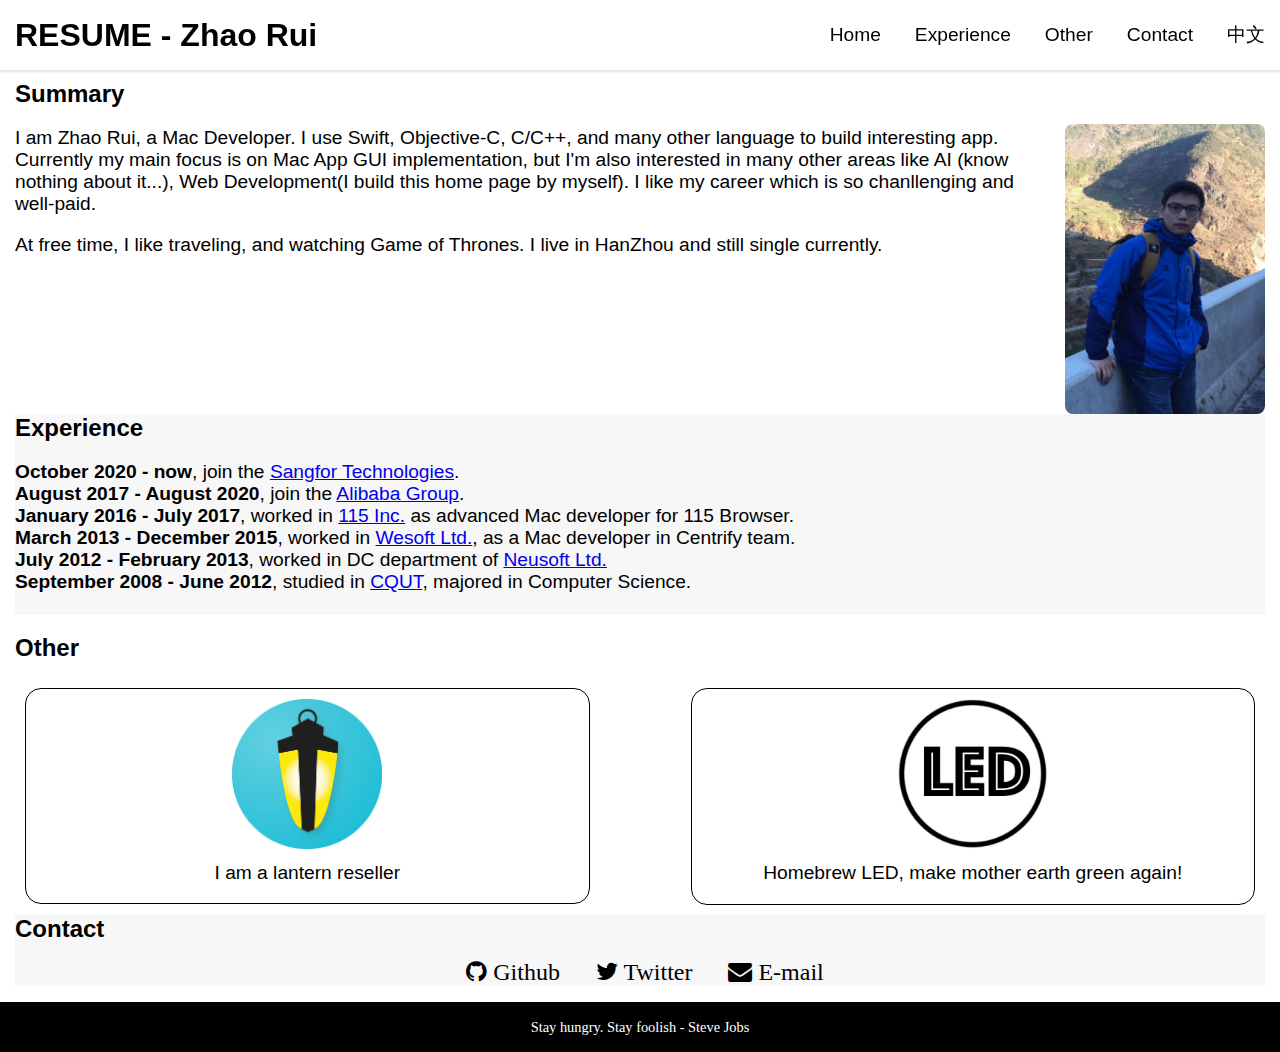
<file: index.html>
<!DOCTYPE html>
<html lang="en">
  <head>
    <title>zhaorui's résumé</title>
    <meta charset="UTF-8">
    <meta name="viewport" content="width=device-width, initial-scale=1">
    <link href="css/style.css" rel="stylesheet">
    <link href="https://netdna.bootstrapcdn.com/font-awesome/4.7.0/css/font-awesome.min.css" rel="stylesheet">
  </head>
  <body>
    <nav>
      <a id="navbar-brand" href="/">RESUME - Zhao Rui</a>
      <ul>
        <li><a href="#About">Home</a></li>
        <li><a href="#Experience">Experience</a></li>
        <li><a href="#Other">Other</a></li>
        <li><a href="#Contact">Contact</a></li>
        <li><a href="./zh/index.html">中文</a></li>
      </ul>
    </nav>
    <main id="About">
      <section>
        <h1>Summary</h1>
        <img id="myphoto" src="images/me.jpg" alt="my photo" width="200px">
        <p>I am Zhao Rui, a Mac Developer. I use Swift, Objective-C, C/C++, and many other language to build interesting app. Currently my main focus is on Mac App GUI implementation, but I'm also interested in many other areas like AI (know nothing about it...), Web Development(I build this home page by myself). I like my career which is so chanllenging and well-paid.</p>
        <p>At free time, I like traveling, and watching Game of Thrones. I live in HanZhou and still single currently.</p>
      </section>
      <section id="Experience">
        <h1>Experience</h1>
        <p>
          <span>October 2020 - now</span>, join the <a href="http://www.sangfor.com.cn/">Sangfor Technologies</a>.<br>
          <span>August 2017 - August 2020</span>, join the <a href="http://www.alibabagroup.com/en/global/home">Alibaba Group</a>.<br>
          <span>January 2016 - July 2017</span>, worked in <a href="http://115.com/115">115 Inc.</a> as advanced Mac developer for 115 Browser.<br>
          <span>March 2013 - December 2015</span>, worked in <a href="http://www.wesoft.com">Wesoft Ltd.</a>, as a Mac developer in Centrify team.<br>
          <span>July 2012 - February 2013</span>, worked in DC department of <a href="http://www.neusoft.com/cn/">Neusoft Ltd.</a><br>
          <span>September 2008 - June 2012</span>, studied in <a href="http://www.cqut.edu.cn/">CQUT</a>, majored in Computer Science. <br>
          <br>
        </p>
      </section>
      <section id="Other">
        <h1>Other</h1>
        <div id="Lantern">
          <img id="lantern_img" src="images/lantern.png" alt="lantern image">
          <p>I am a lantern reseller</p>
        </div>
        <div id="LED">
          <img id="led_img" src="images/led.jpg" alt="led image">
          <p>Homebrew LED, make mother earth green again!</p>
        </div>
      </section>
      <section id="Contact">
        <h1>Contact</h1>
        <ul>
          <li>
            <a href="https://github.com/zhaorui" target="_blank">
              <i class="fa fa-github big-icon"></i>
              <span>Github</span>
            </a>
          </li>
          <li>
            <a href="https://twitter.com/zhaoruiexplorer" target="_blank">
              <i class="fa fa-twitter big-icon"></i>
              <span>Twitter</span>
            </a>
          </li>
          <li>
            <a href="mailto:zhaoruiexplorer@icloud.com" target="_blank">
              <i class="fa fa-envelope big-icon"></i>
              <span>E-mail</span>
            </a>
          </li>
        </ul>
      </section>
    </main>
    <footer>
      Stay hungry. Stay foolish - Steve Jobs
    </footer>
  </body>
</html>
</file>
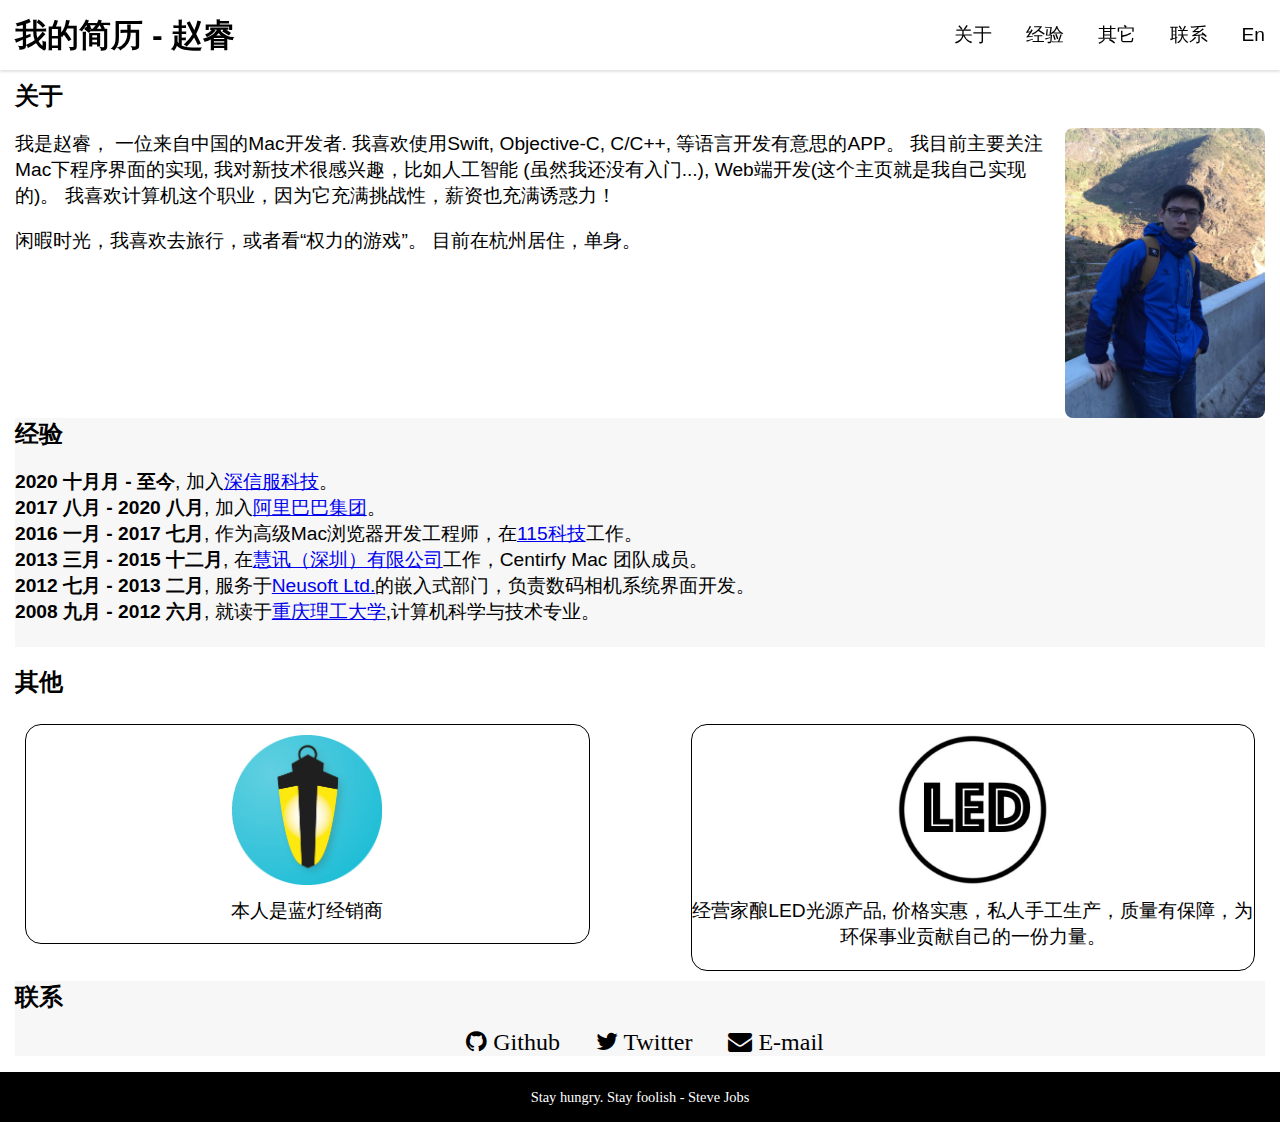
<file: zh/index.html>
<!DOCTYPE html>
<html lang="en">
  <head>
    <title>赵睿的简历</title>
    <meta charset="UTF-8">
    <meta name="viewport" content="width=device-width, initial-scale=1">
    <link href="../css/style.css" rel="stylesheet">
    <link href="https://netdna.bootstrapcdn.com/font-awesome/4.7.0/css/font-awesome.min.css" rel="stylesheet">
  </head>
  <body>
    <nav>
      <a id="navbar-brand" href="/">我的简历 - 赵睿</a>
      <ul>
        <li><a href="#About">关于</a></li>
        <li><a href="#Experience">经验</a></li>
        <li><a href="#Other">其它</a></li>
        <li><a href="#Contact">联系</a></li>
        <li><a href="/">En</a></li>
      </ul>
    </nav>
    <main id="About">
      <section>
        <h1>关于</h1>
        <img id="myphoto" src="../images/me.jpg" alt="my photo" width="200px">
        <p>我是赵睿， 一位来自中国的Mac开发者. 我喜欢使用Swift, Objective-C, C/C++, 等语言开发有意思的APP。 我目前主要关注Mac下程序界面的实现, 我对新技术很感兴趣，比如人工智能 (虽然我还没有入门...), Web端开发(这个主页就是我自己实现的)。 我喜欢计算机这个职业，因为它充满挑战性，薪资也充满诱惑力！</p>
        <p>闲暇时光，我喜欢去旅行，或者看“权力的游戏”。 目前在杭州居住，单身。</p>
      </section>
      <section id="Experience">
        <h1>经验</h1>
        <p>
          <span>2020 十月月 - 至今</span>, 加入<a href="https://www.sangfor.com.cn/">深信服科技</a>。<br>
          <span>2017 八月 - 2020 八月</span>, 加入<a href="http://www.alibabagroup.com/en/global/home">阿里巴巴集团</a>。<br>
          <span>2016 一月 - 2017 七月</span>, 作为高级Mac浏览器开发工程师，在<a href="http://115.com/115">115科技</a>工作。<br>
          <span>2013 三月 - 2015 十二月</span>, 在<a href="http://www.wesoft.com">慧讯（深圳）有限公司</a>工作，Centirfy Mac 团队成员。<br>
          <span>2012 七月 - 2013 二月</span>, 服务于<a href="http://www.neusoft.com/cn/">Neusoft Ltd.</a>的嵌入式部门，负责数码相机系统界面开发。<br>
          <span>2008 九月 - 2012 六月</span>, 就读于<a href="http://www.cqut.edu.cn/">重庆理工大学</a>,计算机科学与技术专业。<br>
          <br>
        </p>
      </section>
      <section id="Other">
        <h1>其他</h1>
        <div id="Lantern">
          <img id="lantern_img" src="../images/lantern.png" alt="lantern image">
          <p>本人是蓝灯经销商</p>
        </div>
        <div id="LED">
          <img id="led_img" src="../images/led.jpg" alt="led image">
          <p>经营家酿LED光源产品, 价格实惠，私人手工生产，质量有保障，为环保事业贡献自己的一份力量。</p>
        </div>
      </section>
      <section id="Contact">
        <h1>联系</h1>
        <ul>
          <li>
            <a href="https://github.com/zhaorui" target="_blank">
              <i class="fa fa-github big-icon"></i>
              <span>Github</span>
            </a>
          </li>
          <li>
            <a href="https://twitter.com/zhaoruiexplorer" target="_blank">
              <i class="fa fa-twitter big-icon"></i>
              <span>Twitter</span>
            </a>
          </li>
          <li>
            <a href="mailto:zhaoruiexplorer@icloud.com" target="_blank">
              <i class="fa fa-envelope big-icon"></i>
              <span>E-mail</span>
            </a>
          </li>
        </ul>
      </section>
    </main>
    <footer>
      Stay hungry. Stay foolish - Steve Jobs
    </footer>
  </body>
</html>
</file>
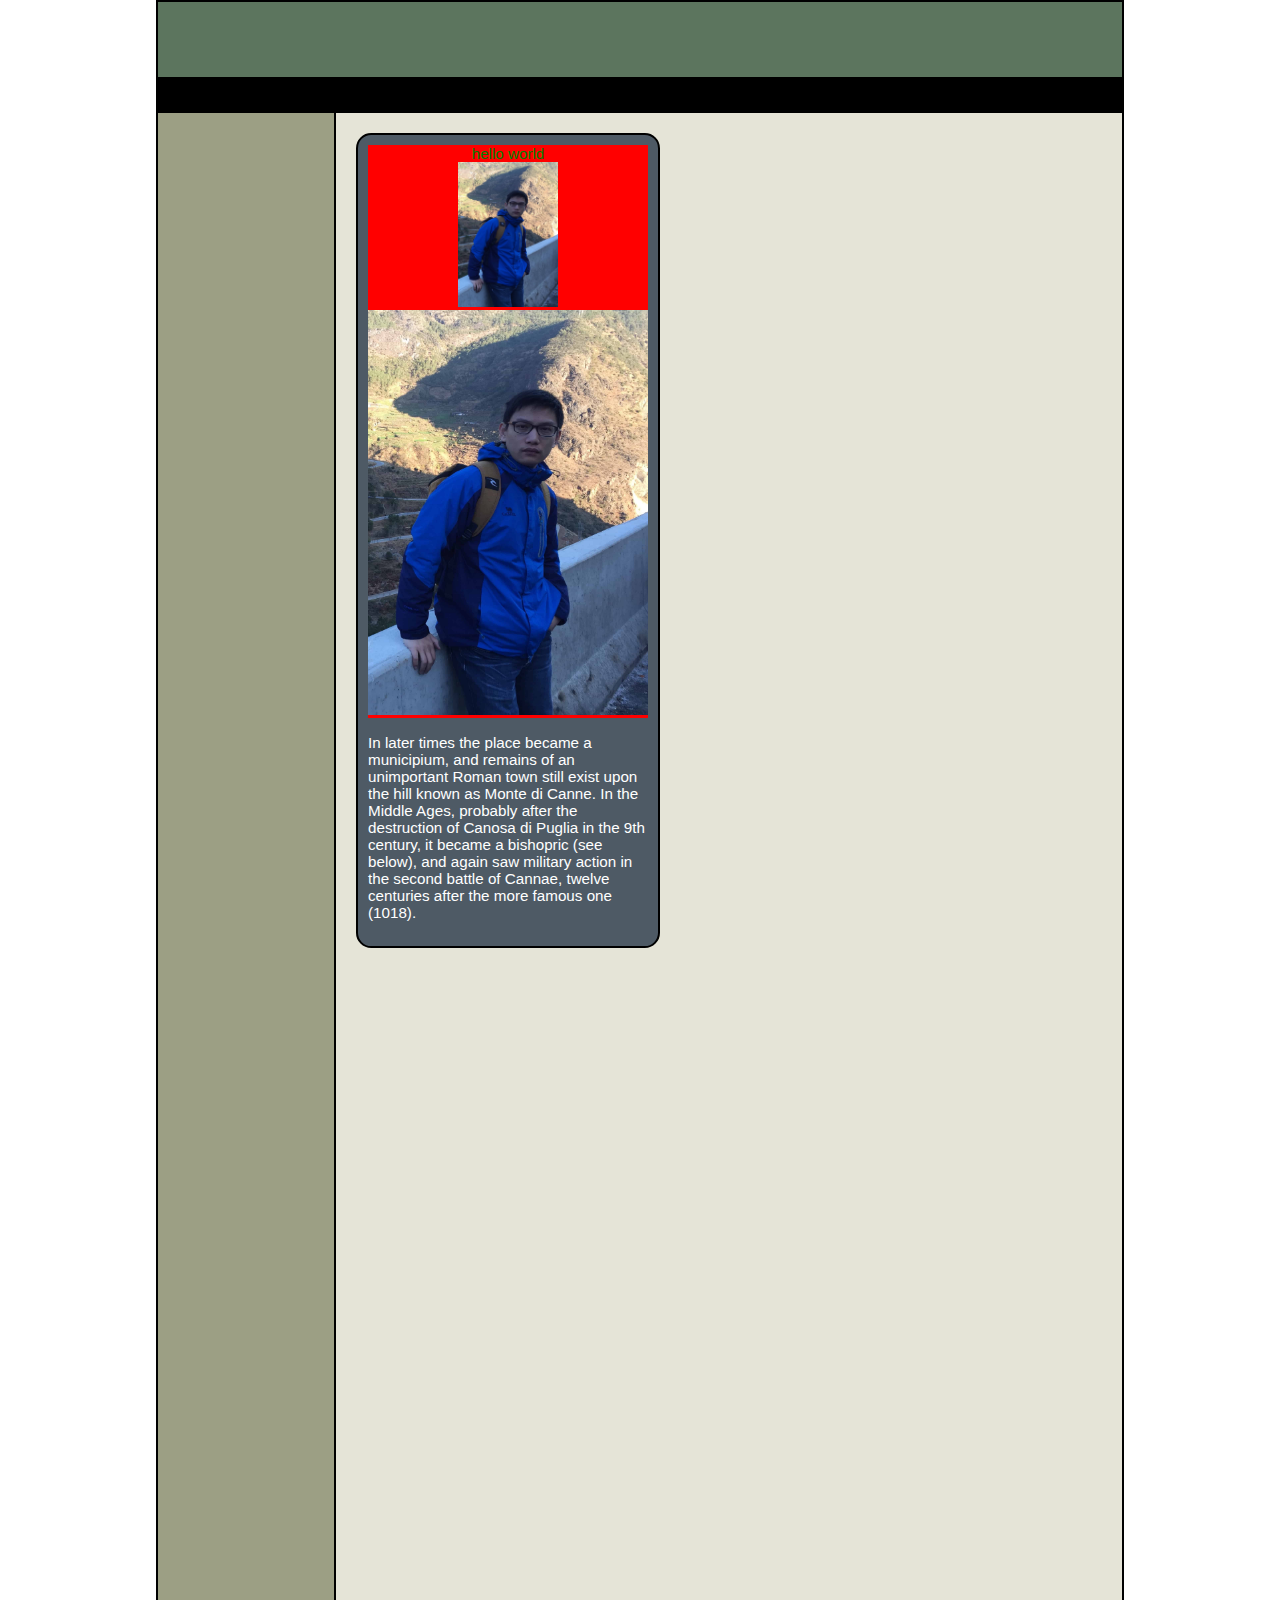
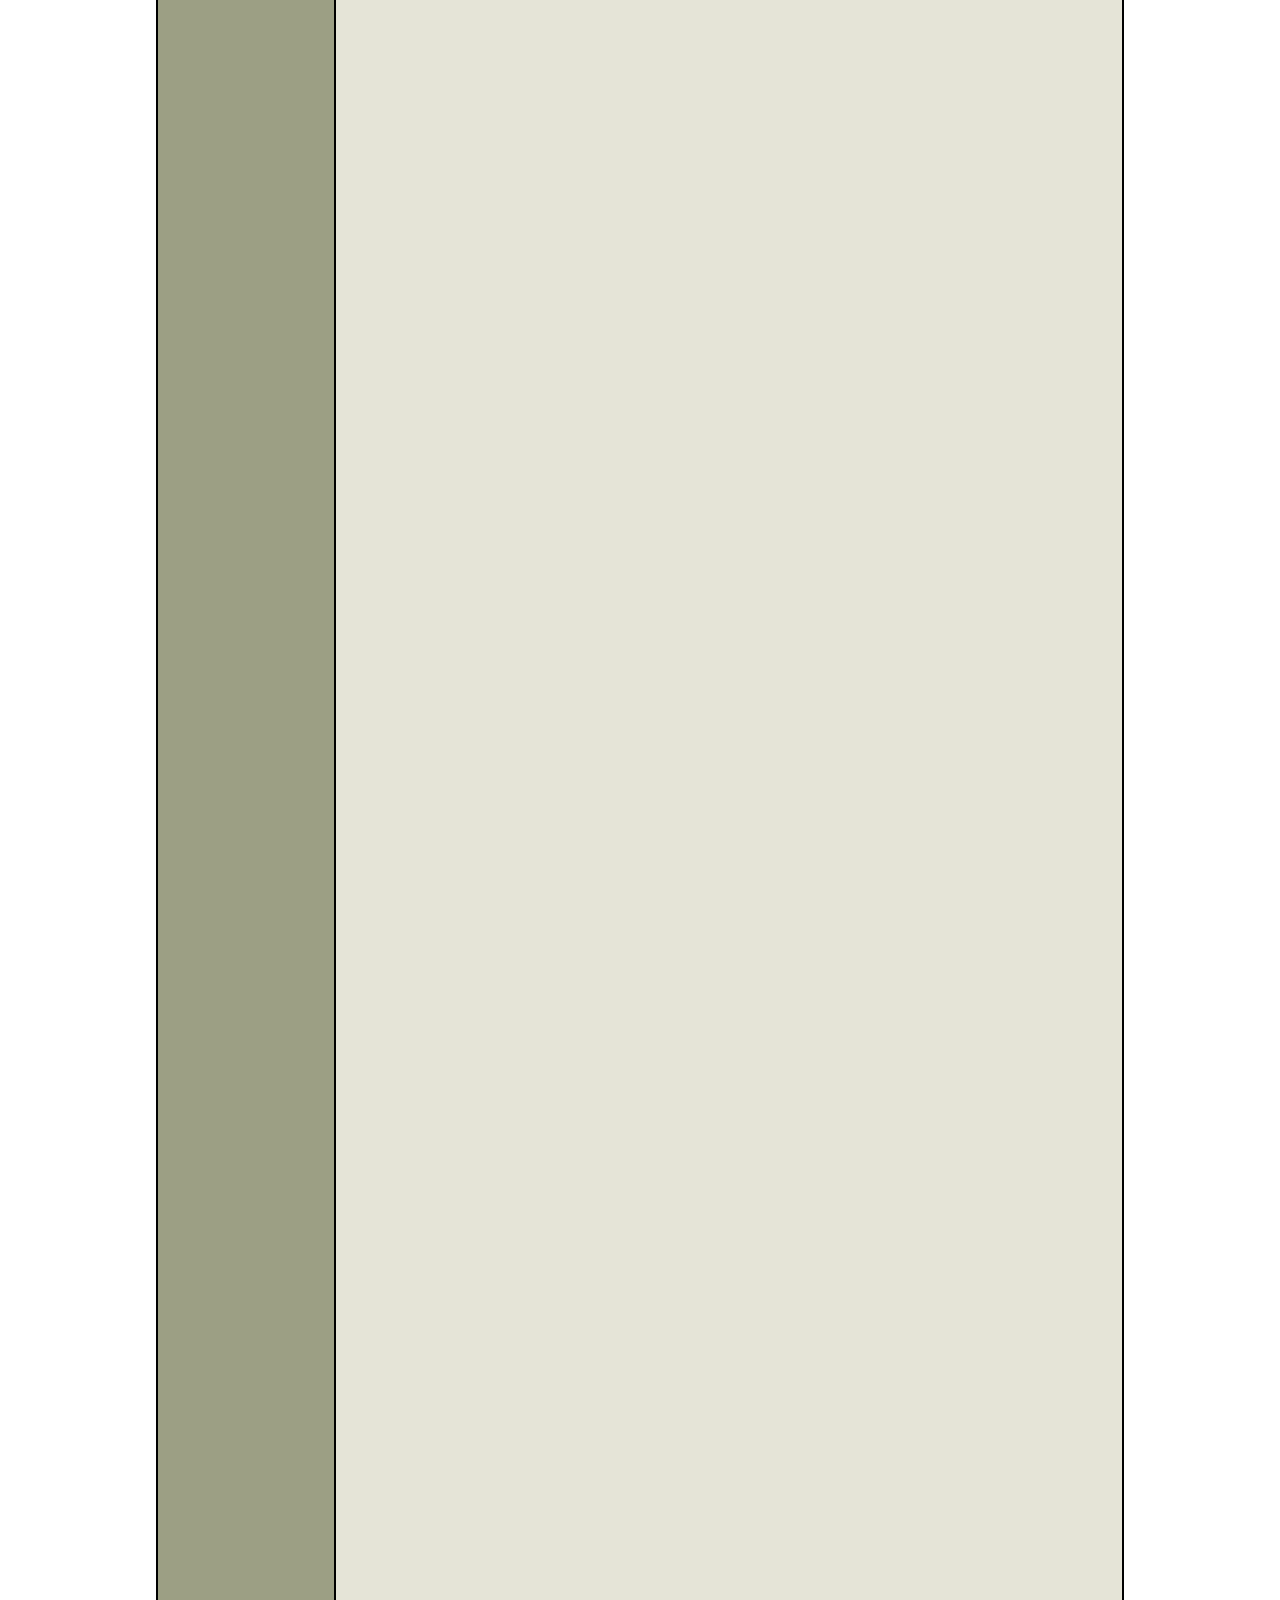
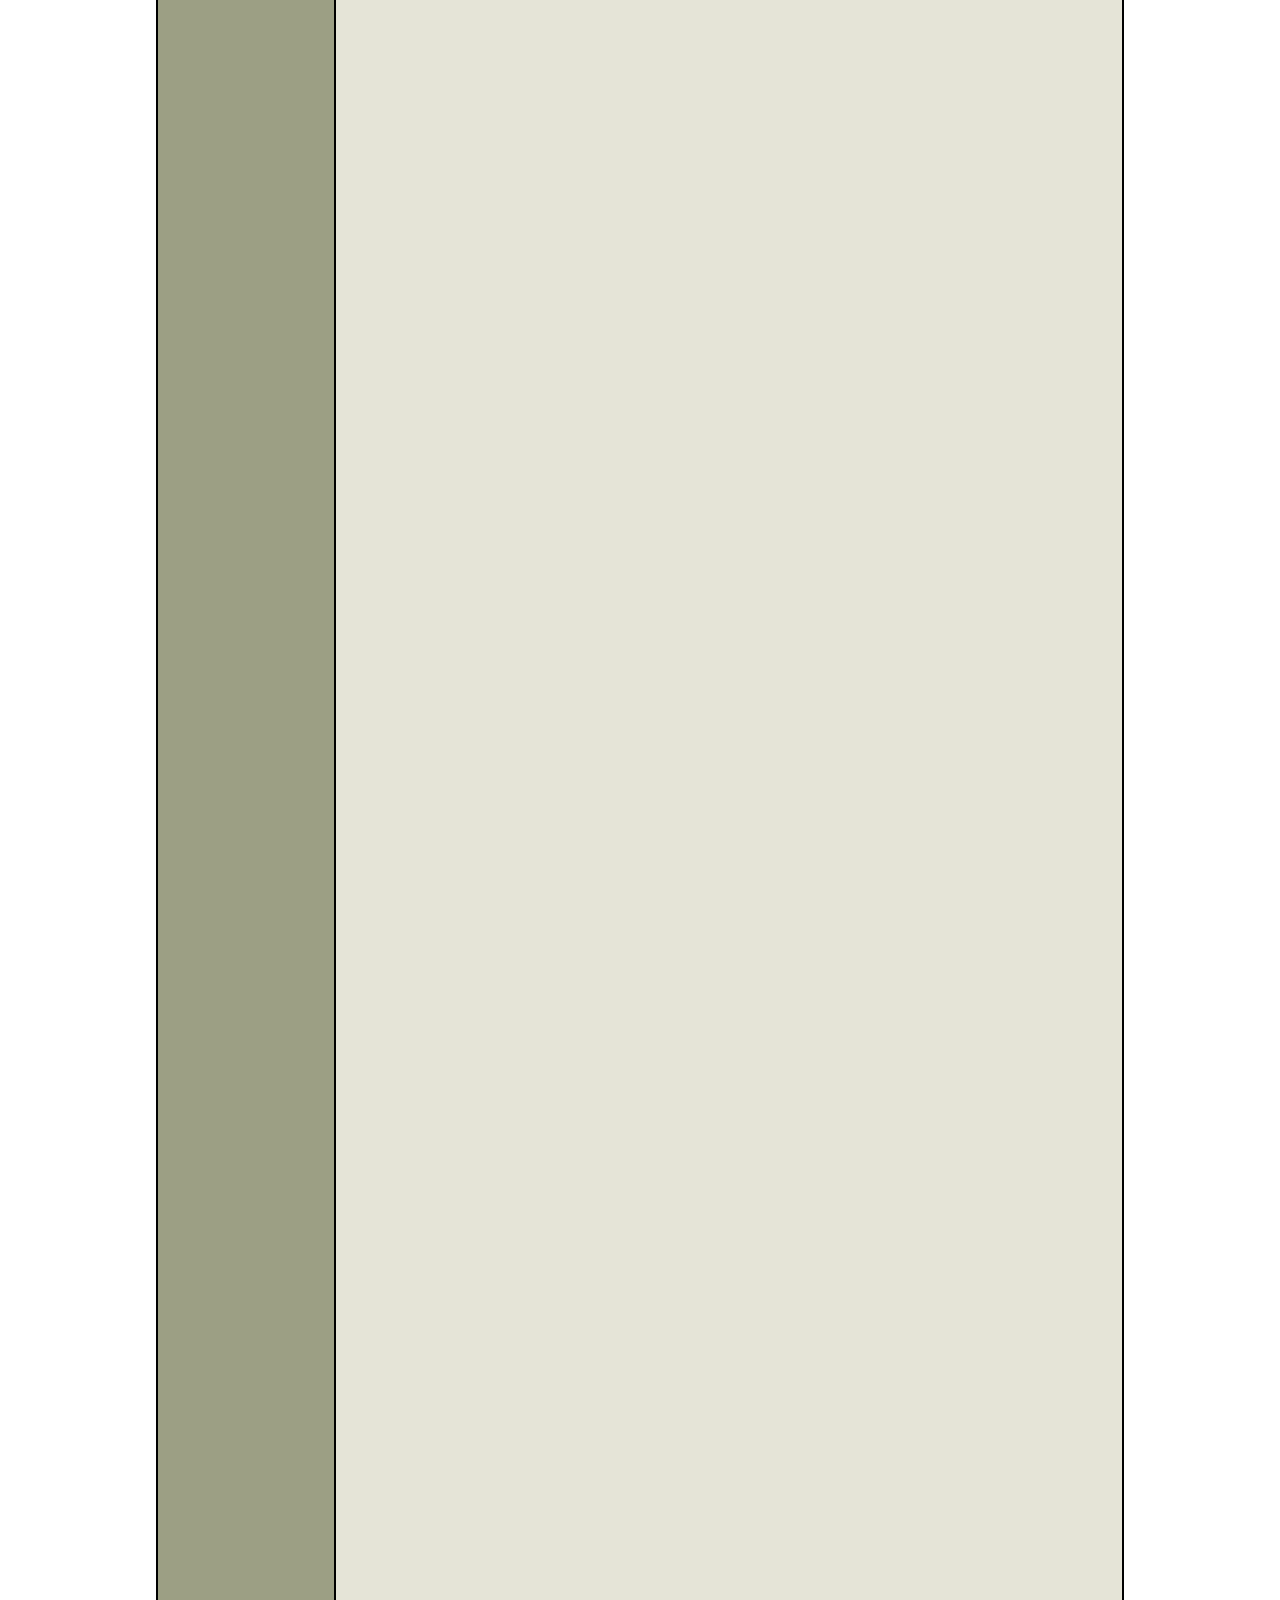
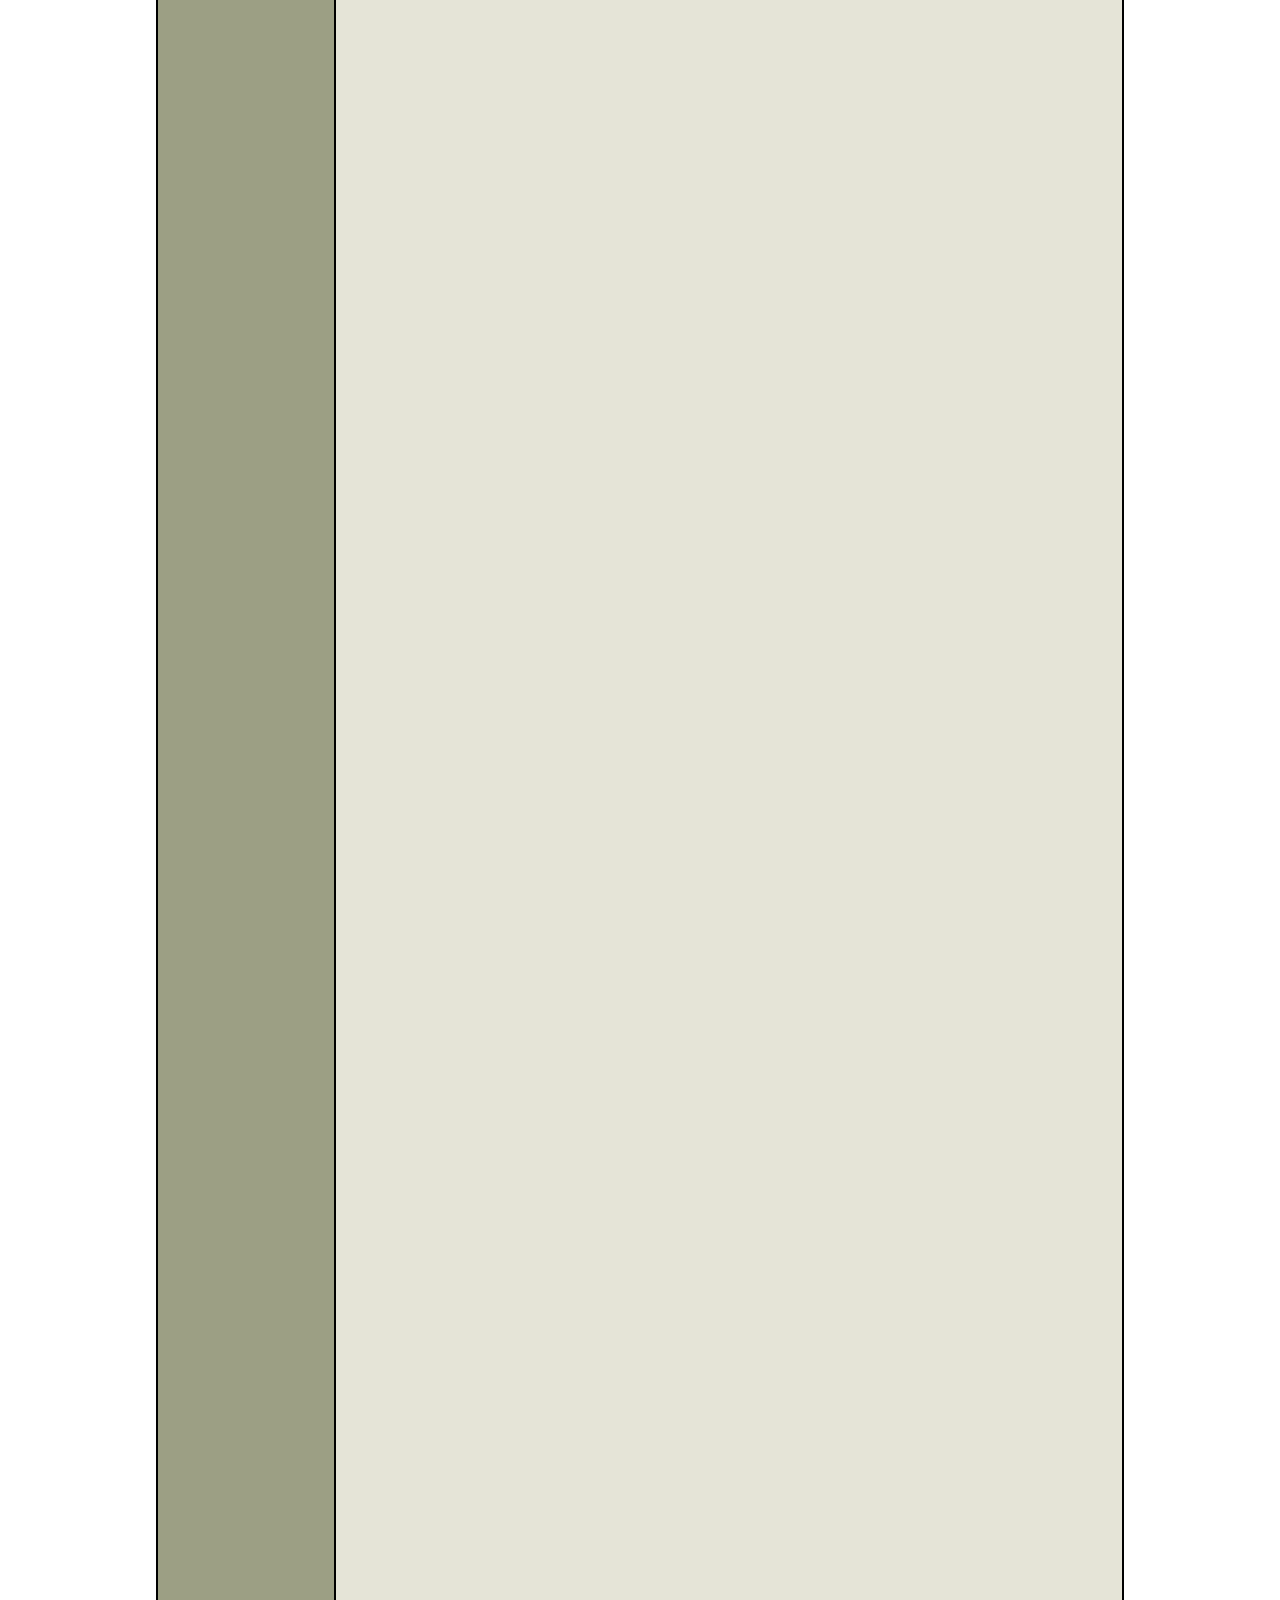
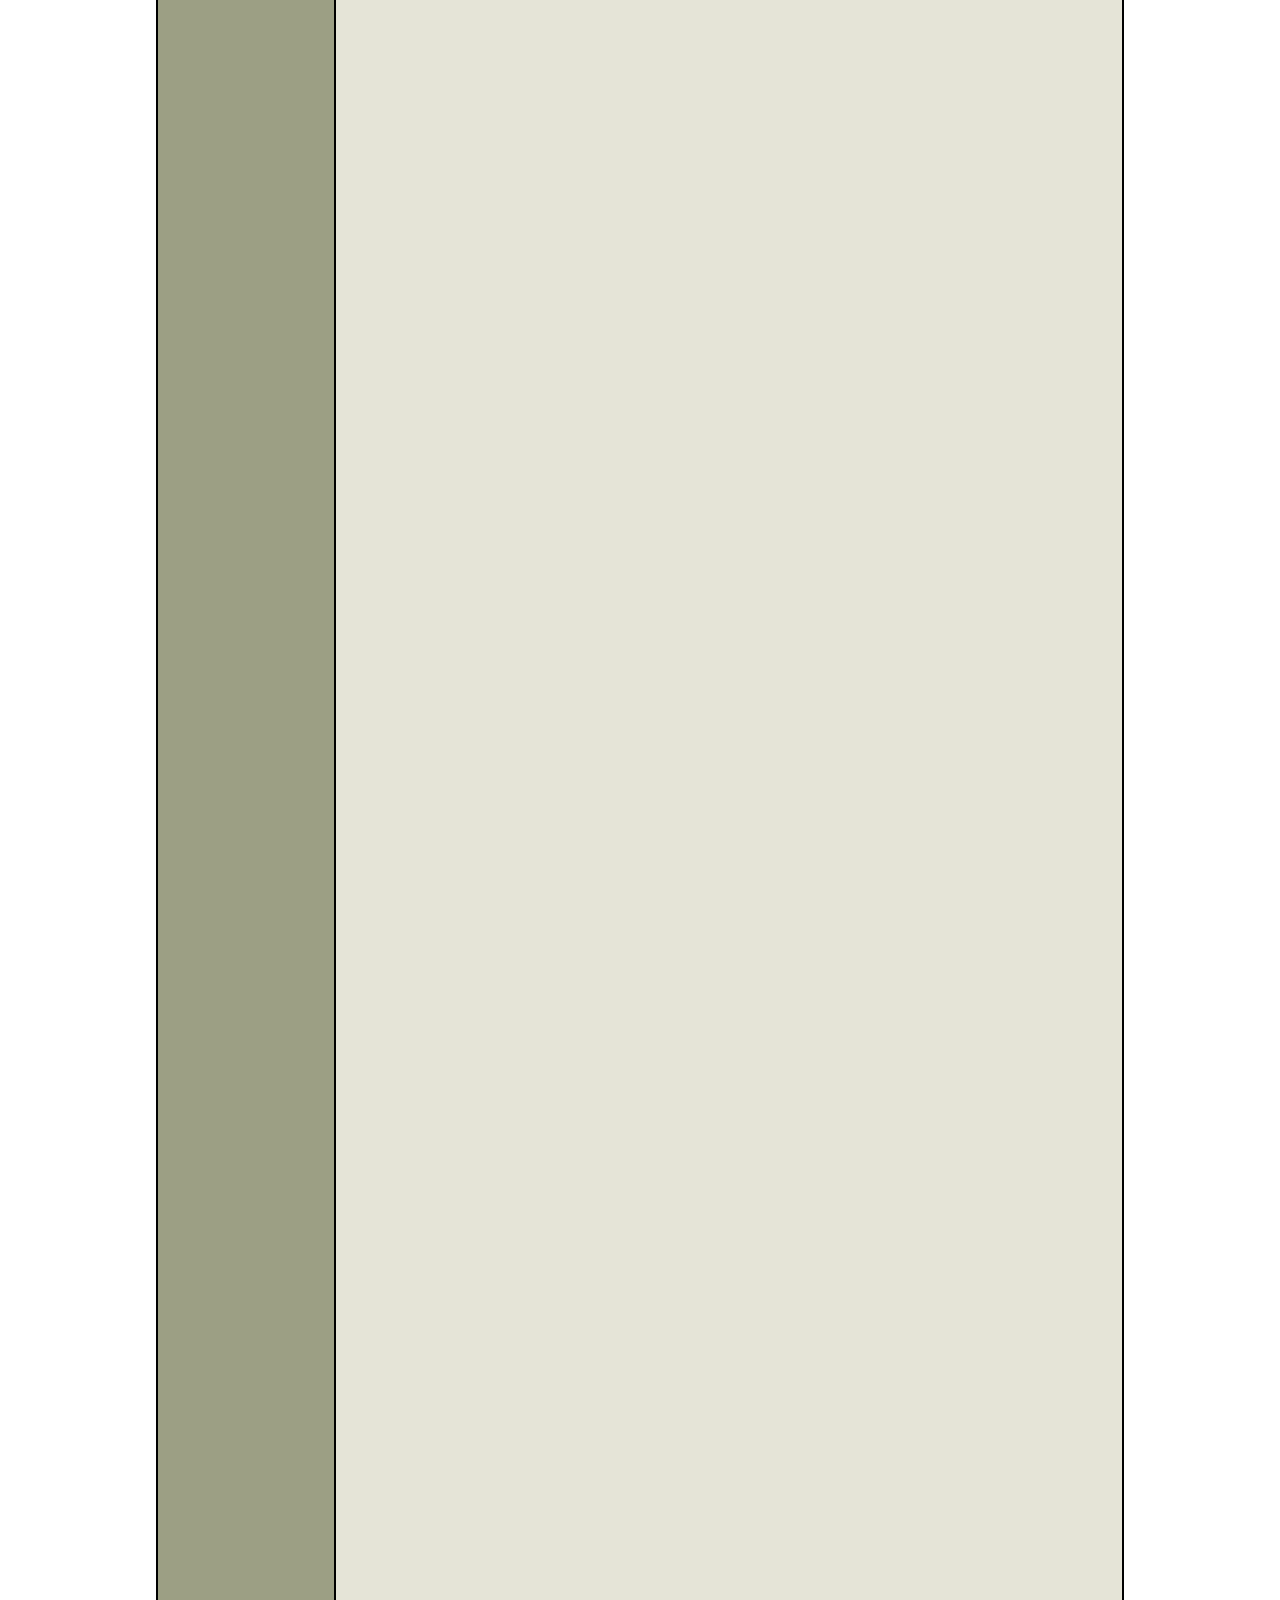
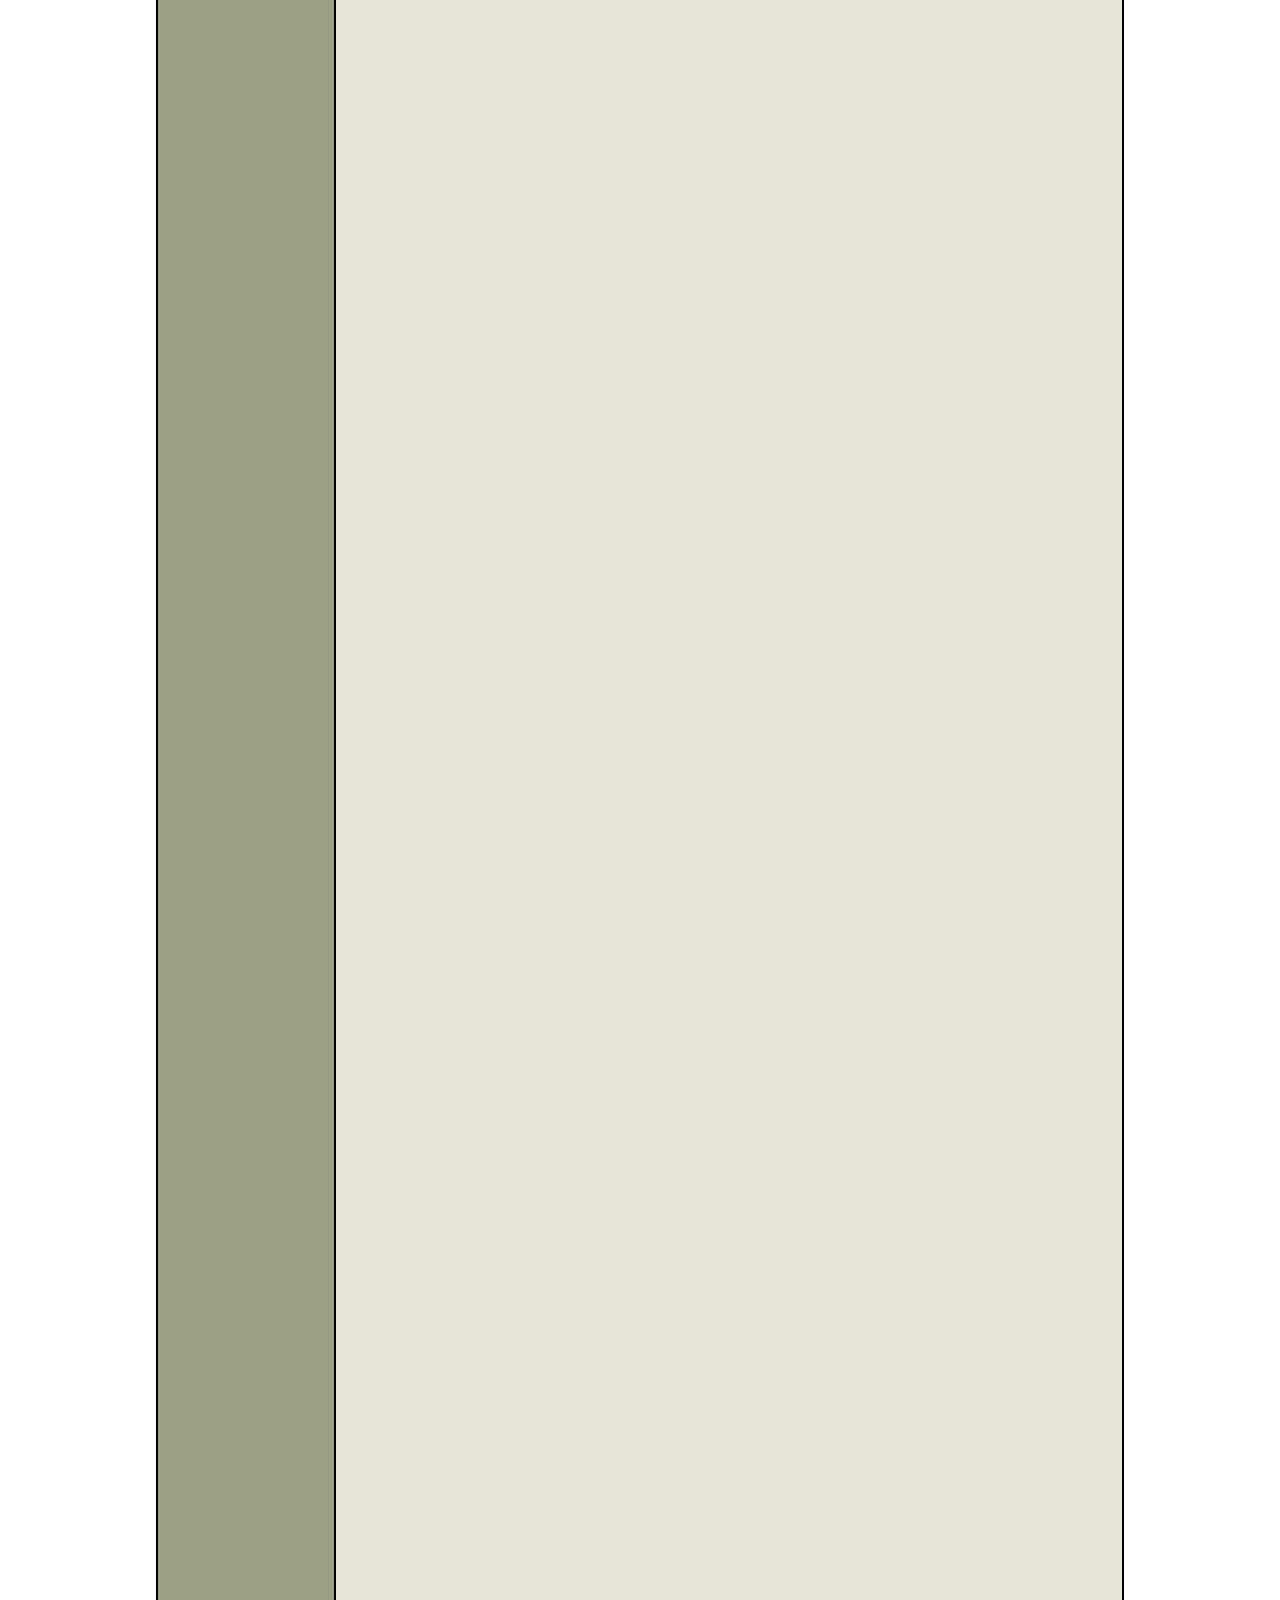
<file: fixed-layout.html>
<!DOCTYPE html>
<html lang="en">
  <head>
    <title></title>
    <meta charset="UTF-8">
    <!-- <meta name="viewport" content="width=device-width, initial-scale=1"> -->
    <link href="styles/fixed-layout.css" rel="stylesheet">
    <!-- <link rel="stylesheet" type="text/css" href="styles/layout.css" media="(max-width: 400px)"> -->
  </head>
  <body>
    <div id="container">
      <div class="header">
        
      </div>
      <div id="nav">
        
      </div>
      <div class="sidebar">
        
      </div>
      <div class="main">
        <div id="box">
          <div style="background-color:red;color:green;text-align:center">
              hello world
              <a href="layout.html" target="_blank " style="display:block;text-align:center">
              <img src="images/me.jpg" alt="my photo" width="100px">  
              <img src="images/me.jpg" alt="my photo" style="max-width:100%;max-height:100%">
              </a>
          </div>
           <p>In later times the place became a municipium, 
         and remains of an  unimportant Roman town still exist upon the hill known 
         as Monte di Canne. In the Middle Ages, probably after the destruction of 
         Canosa di Puglia in the 9th century, it became a bishopric (see below), 
         and again saw military action in the second battle of Cannae, 
         twelve centuries after the more famous one (1018).</p>
        </div>
        
      </div>  
    </div>
  </body>
</html>
</file>
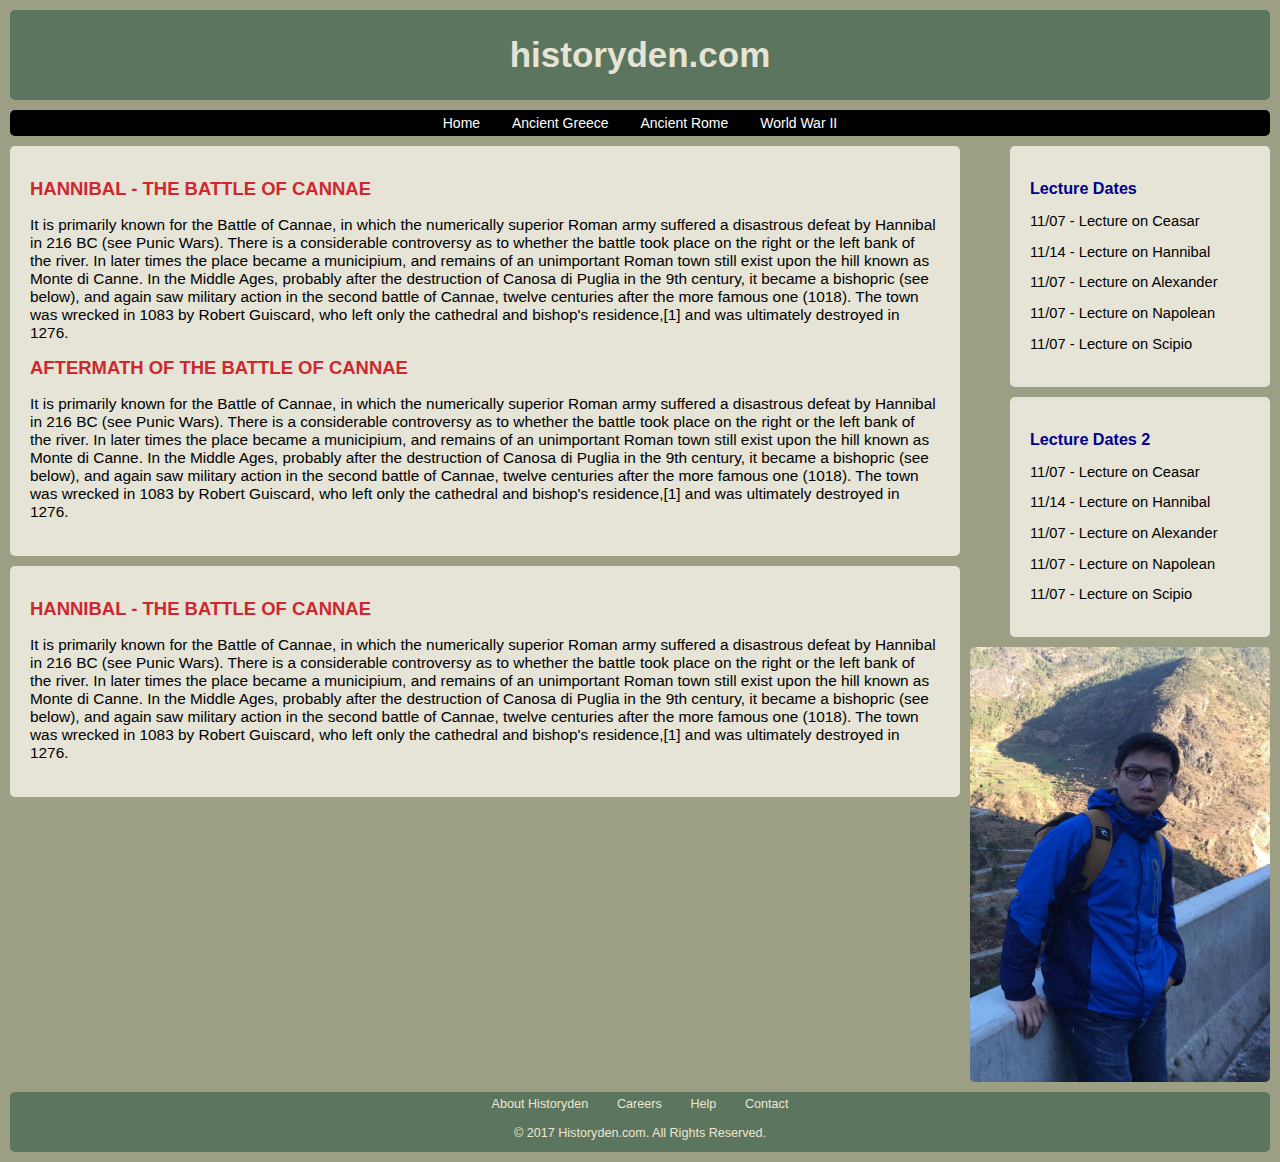
<file: layout.html>
<!DOCTYPE html>

<html>
  <head>
    <title>css layout</title>
    <link rel="stylesheet" type="text/css" href="styles/layout.css">
  </head>
  <body>
    <div id="header">
      <h3>historyden.com</h3>
    </div>
    <div id="navbar">
      <ul>
        <li><a href="">Home</a></li>
        <li><a href="">Ancient Greece</a></li>
        <li><a href="">Ancient Rome</a></li>
        <li><a href="">World War II</a></li>
      </ul>
    </div>

    <div class="sideright">
      <h2>Lecture Dates</h2>
      <p>11/07 - Lecture on Ceasar</p>
      <p>11/14 - Lecture on Hannibal</p>
      <p>11/07 - Lecture on Alexander</p>
      <p>11/07 - Lecture on Napolean</p>
      <p>11/07 - Lecture on Scipio</p>
    </div>

    <div class="sideright">
      <h2>Lecture Dates 2</h2>
      <p>11/07 - Lecture on Ceasar</p>
      <p>11/14 - Lecture on Hannibal</p>
      <p>11/07 - Lecture on Alexander</p>
      <p>11/07 - Lecture on Napolean</p>
      <p>11/07 - Lecture on Scipio</p>
    </div>

    <div>
      <img class="imagesidebar" src="images/me.jpg" alt="my photo">
    </div>

    <div class="main">
      <h1>HANNIBAL - THE BATTLE OF CANNAE</h1>
      <p>It is primarily known for the Battle of Cannae, 
         in which the numerically superior Roman army suffered a disastrous 
         defeat by Hannibal in 216 BC (see Punic Wars). There is a considerable 
         controversy as to whether the battle took place on the right or the left 
         bank of the river. In later times the place became a municipium, 
         and remains of an  unimportant Roman town still exist upon the hill known 
         as Monte di Canne. In the Middle Ages, probably after the destruction of 
         Canosa di Puglia in the 9th century, it became a bishopric (see below), 
         and again saw military action in the second battle of Cannae, 
         twelve centuries after the more famous one (1018). 
         The town was wrecked in 1083 by Robert Guiscard, 
         who left only the cathedral and bishop's residence,[1] and 
         was ultimately destroyed in 1276.</p>
      <h1>AFTERMATH OF THE BATTLE OF CANNAE</h1>
      <p>It is primarily known for the Battle of Cannae, 
         in which the numerically superior Roman army suffered a disastrous 
         defeat by Hannibal in 216 BC (see Punic Wars). There is a considerable 
         controversy as to whether the battle took place on the right or the left 
         bank of the river. In later times the place became a municipium, 
         and remains of an  unimportant Roman town still exist upon the hill known 
         as Monte di Canne. In the Middle Ages, probably after the destruction of 
         Canosa di Puglia in the 9th century, it became a bishopric (see below), 
         and again saw military action in the second battle of Cannae, 
         twelve centuries after the more famous one (1018). 
         The town was wrecked in 1083 by Robert Guiscard, 
         who left only the cathedral and bishop's residence,[1] and 
         was ultimately destroyed in 1276.</p>
    </div>

     <div class="main">
      <h1>HANNIBAL - THE BATTLE OF CANNAE</h1>
      <p>It is primarily known for the Battle of Cannae, 
         in which the numerically superior Roman army suffered a disastrous 
         defeat by Hannibal in 216 BC (see Punic Wars). There is a considerable 
         controversy as to whether the battle took place on the right or the left 
         bank of the river. In later times the place became a municipium, 
         and remains of an  unimportant Roman town still exist upon the hill known 
         as Monte di Canne. In the Middle Ages, probably after the destruction of 
         Canosa di Puglia in the 9th century, it became a bishopric (see below), 
         and again saw military action in the second battle of Cannae, 
         twelve centuries after the more famous one (1018). 
         The town was wrecked in 1083 by Robert Guiscard, 
         who left only the cathedral and bishop's residence,[1] and 
         was ultimately destroyed in 1276.</p>
    </div> 

    <div id="footer">
      <ul>
        <li><a href="">About Historyden</a></li>
        <li><a href="">Careers</a></li>
        <li><a href="">Help</a></li>
        <li><a href="">Contact</a></li>
      </ul>
       &copy; 2017 Historyden.com. All Rights Reserved.
    </div>
  </body>
</html>
</file>
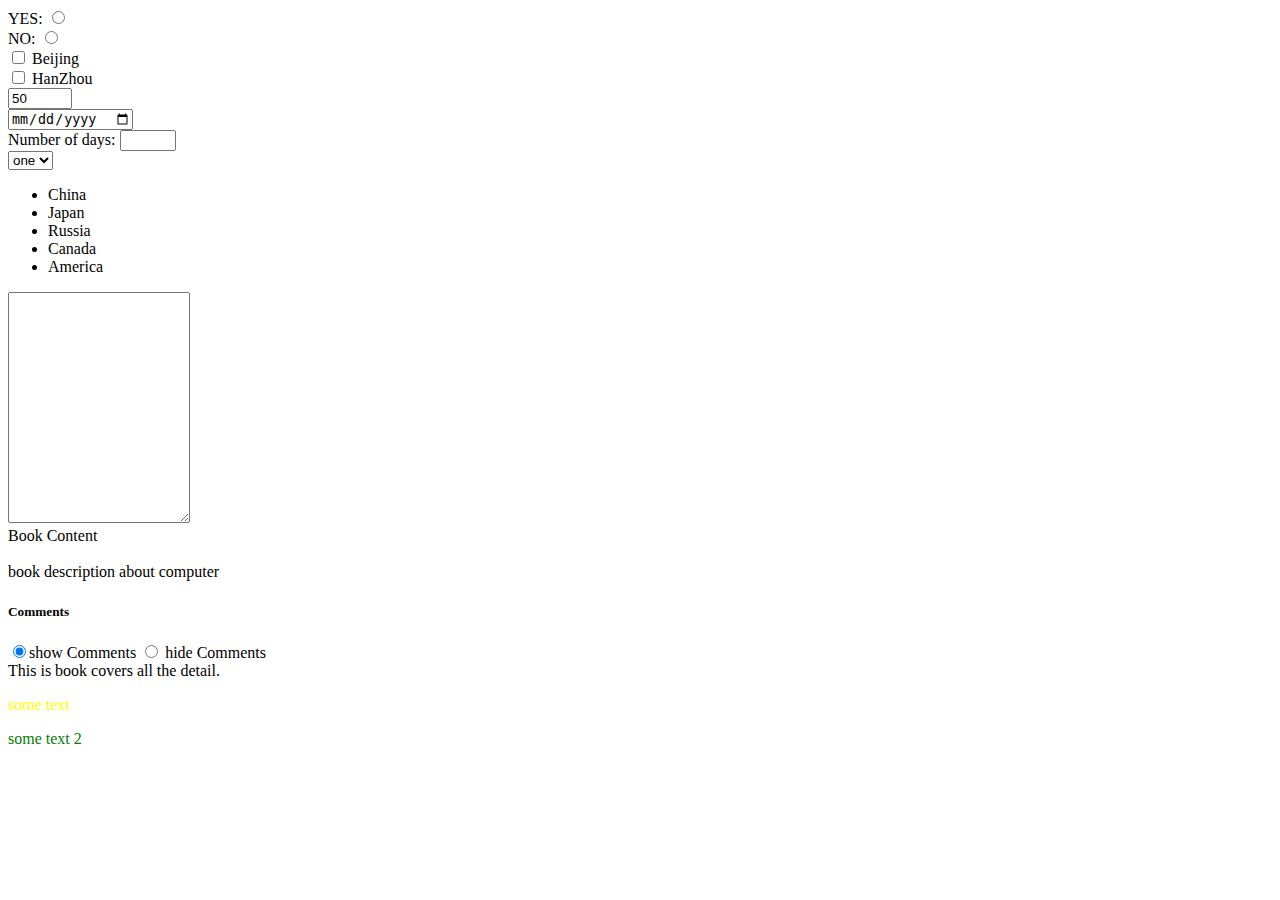
<file: Playground.html>
<!DOCTYPE html>
<html lang="en">
  <head>
    <title></title>
    <meta charset="UTF-8">
    <meta name="viewport" content="width=device-width, initial-scale=1">
    <link rel="stylesheet" type="text/css" href="styles/more.css">
    <!-- <link href="css/style.css" rel="stylesheet" type="text/css"> -->
    <script type="text/javascript">
      function Rdo_Click(v) {
        var blnShow = (v)?false:true;
        var strArt = document.getElementById("art");
        strArt.setAttribute("hidden", blnShow);
        if (blnShow) {
          strArt.setAttribute("style", "display:none");
        } else {
          strArt.setAttribute("style", "display:block");
        }
      }
    </script>
  </head>
  <body>
    <form action="" method="">
      <!--radio button  -->
      YES: 
      <input type="radio" name="yesorno" value="yes"> <br>
      NO: 
      <input type="radio" name="yesorno" value="no"> <br>

      <!--checkbox button  -->
      <input type="checkbox" name="places" value="beijing"> Beijing <br>
      <input type="checkbox" name="places" value="hangzhou"> HanZhou <br>

      <!--number input box  -->
      <input type="number" name="number" value="50" min="0" max="100"> <br>

      <input type="date" name="day" value=""> <br>
      Number of days: <input type="number" name="numdays" value="" min="1" max="10"> <br>

      <!--dropdown list  -->
      <select>
        <option value="one">one</option>
        <option value="two">two</option>
      </select>

      <!--editable list  -->
      <ul contenteditable="true">
        <li>China</li>
        <li>Japan</li>
        <li>Russia</li>
        <li>Canada</li>
        <li>America</li>
      </ul>

      <!--spell check  -->
      <textarea rows="15" cols="20" spellcheck="true">
      </textarea>

    </form>

    <article i>
      Book Content <br><br>
      book description about computer
    </article>
    <h5>Comments</h5>
    <input type="radio" name="rdoHidden" value="1" onclick="Rdo_Click(1)" checked="true">show Comments
    <input type="radio" name="rdoHidden" value="0" onclick="Rdo_Click(0)"> hide Comments
    <article id="art" class="p3_8">
      This is book covers all the detail.
    </article>
    <p class="ptest" id="pid">
      some text
    </p>
    <p>
      some text 2
    </p>
  </body>
</html>
</file>
<file: css/style.css>
body {
  margin: 0px;
  font-size: 16px;
}

nav {
  height: 70px;
  line-height: 70px;
  background: #fff;
  box-shadow: 0 0.125rem 0.125rem 0 rgba(0, 0, 0, .11);
  position: fixed;
  width: 100%;
  top: 0
}

nav ul {
  float: right;
  margin: 0px, 15px;
  -webkit-margin-before: 0px;
}

nav ul li {
  list-style-type: none;
  display: inline;
  margin: 0px 15px;
}

nav ul li a {
  text-decoration: none;
  color: black;
  font-family: Verdana, Geneva, Tahoma, sans-serif;
  font-size: 1.2em;
}

#navbar-brand {
  float: left;
  margin-left: 15px;
  text-decoration: none;
  color: black;
  font-family: Arial, Helvetica, sans-serif;
  font-size: 2.0rem;
  font-weight: bold;
}

main {
  margin: 15px;
  margin-top: 80px;
}

footer {
  height: 50px;
  line-height: 50px;
  text-align: center;
  font-size: 0.9rem;
  background-color: black;
  color: white;
  clear: both;
}

/*Section layout  */
section {
  clear: both;
}
section h1 {
  font-family: Helvetica, Arial, sans-serif;
  font-size: 1.5rem;
}

section p {
  font-family: 'Gill Sans', 'Gill Sans MT', Calibri, 'Trebuchet MS', sans-serif;
  font-size: 1.2rem;
}

#About {
  background-color: white;
}
#myphoto {
  display:block;
  float:right;
  margin-left:20px;
  border-radius: 0.5em;
}

#Experience {
  background-color: rgb(247, 247, 247);
  clear: both;
  /* position: relative; */
  /* top: 10px; */
}

#Experience p span {
  font-weight: bold;
  font-family: Helvetica, sans-serif;
}

#Lantern {
  float: left;
  width: 45%;
  border: 1px solid black;
  border-radius: 1em;
  text-align: center;
  margin: 10px;
}

#lantern_img {
  width: 150px;
  position: relative;
  top: 10px;
}

#LED {
  float: right;
  width: 45%;
  border: 1px solid black;
  border-radius: 1em;
  text-align: center;
  margin: 10px;
}

#led_img {
  width: 150px;
  position: relative;
  top: 10px;
}

#Contact {
  background-color: rgb(247, 247, 247);
}

#Contact ul {
  text-align: center;
}

#Contact ul li {
  list-style-type: none;
  display: inline;
  margin-right: 30px;
}

#Contact ul li a {
  text-decoration: none;
  color: black;
  font-size: 1.5em;
}

#Contact ul li a:hover {
  font-size: 2.0em;
  color: red;
}

/*Responsive layout  */
 @media (max-width: 870px) {
  nav ul {
    display: none;
  }
}
</file>
<file: styles/fixed-layout.css>
body
{  
    margin: 0px; 
}

#container
{
  width: 968px;
  margin: 0px auto;

}

/* HEADER section ========================== */

.header
{  
  background:#5c755e; 
  height:75px; 
  width: 964px; 
  border: solid 2px #000; 
  color:white;
}

/* NAVIGATION section ====================== */

#nav
{  
  background:black; 
  height:30px; 
  width: 964px; 
  border: solid 2px #000;  
  font-weight:bold;
}

/* SIDEBAR ================================= */

.sidebar
{  
  float:left; 
  width:176px; 
  height:9500px; 
  background: #9c9f84; 
  border-left: solid 2px #000; 
  border-bottom: solid 2px #000;
  border-bottom-left-radius:1em;
}



/* MAIN ========================================= */

.main
{
    float: left;
    width: 786px;
    height: 9500px;
    background: #e5e4d7; 
    border-right: solid 2px #000;  
    border-left: solid 2px #000; 
    border-bottom: solid 2px #000;
    solid;      font-family: Arial;
    font-size: 16px;
    overflow: auto ;
    border-bottom-right-radius:1em;
    
}

/* Mini content panel =========================== */
#box {
  background-color: #4e5a65;
  border: 2px solid black;
  border-radius: 1em;
  font-size: 95%;
  padding: 10px;
  margin: 20px;
  width: 280px;
  color: white;
}

 @media only screen (max-width: 600px) {
  .sidebar {
    display: none;
  }
}

@media (min-width: 500px) and (max-width: 600px) {
  #box {
    background-color: darkgreen;
  }
}
</file>
<file: styles/layout.css>
* {
  -webkit-box-sizing: border-box;
     -moz-box-sizing: border-box;
          box-sizing: border-box;
}

body {
  background-color: #9c9f84;
  margin: 0px;
  font-family: Verdana, Georgia, sans-serif;
  font-size: 14px;
}

/* ======= HEADING SECTION ======= */
h1 {
  font-size: 120%;
  color: #ce282e;
}

h2 {
  font-size: 110%;
  color: darkblue;
}

h3 {
  margin: 0px;  
  font-size: 250%;
  text-align: center;
  color: #e5e4d7;
  font-family: "Century Gothic", "Gill Sans", Arial, sans-serif;
  
  /* center text vertically */
  position: relative;
  top: 50%;
  -webkit-transform: translateY(-50%);
  -ms-transform: translateY(-50%);
  transform: translateY(-50%);

}

/* ======= LAYOUT SECTION ======= */
#header {
  background-color: #5c755e;
  margin: 10px;
  height: 90px; 
  border-radius: 5px;
}

#navbar ul {
  padding: 5px;  
  list-style-type: none;
  text-align: center;
  background-color: #000;
  margin: 10px;
  border-radius: 5px;
}

#navbar ul li{
  display: inline;
}

#navbar ul li a {
  text-decoration: none;
  font-family: Arial;
  padding: .2em 1em;
  color: #fff;
  background-color: #000;
}

#navbar ul li a:hover {
  color: #000;
  background-color: #fff;
}

.main {
  background-color: #e5e4d7;
  margin: 10px 320px 10px 10px;
  border-radius: 5px;
  padding: 20px;
  font-size: 110%;
}

.sideright {
  background-color: #e5e4d7;
  margin: 0px 10px 10px 10px;
  border-radius: 5px;
  padding: 20px;
  font-size: 105%;
  float: right;
  clear: right;
  width: 260px; 
}

.imagesidebar {
  margin: 0px 10px 10px 10px;
  border-radius: 5px;
  float: right;
  clear: right;
  width: 300px;
  opacity: 1.0;
  -webkit-transition: opacity 0.5s ease-in-out;
  -moz-transition: opacity 0.5s ease-in-out;
  transition: opacity 0.5s ease-in-out;
  
}

.imagesidebar:hover {
  opacity: 0.4;
}

#footer {
    background-color: #5c755e;
    margin: 10px;
    height: 60px;
    border-radius: 5px;
    clear: both;
    color: #efe5d0;
    text-align: center;
    font-size: 90%;
}

#footer ul {
  padding: 5px;  
  list-style-type: none;
  text-align: center;
  margin: 10px;
  border-radius: 5px;
}

#footer ul li{
  display: inline;
}

#footer ul li a {
  text-decoration: none;
  font-family: Arial;
  padding: .2em 1em;
  color: #efe5d0;
  background-color: #5c755e;
}

#footer ul li a:hover {
  color: #000;
  background-color: #fff;
}
</file>
<file: styles/more.css>
p {
  color: green;
}

.ptest {
  color: yellow !important;
}

#pid {
  color: red;
}
</file>
